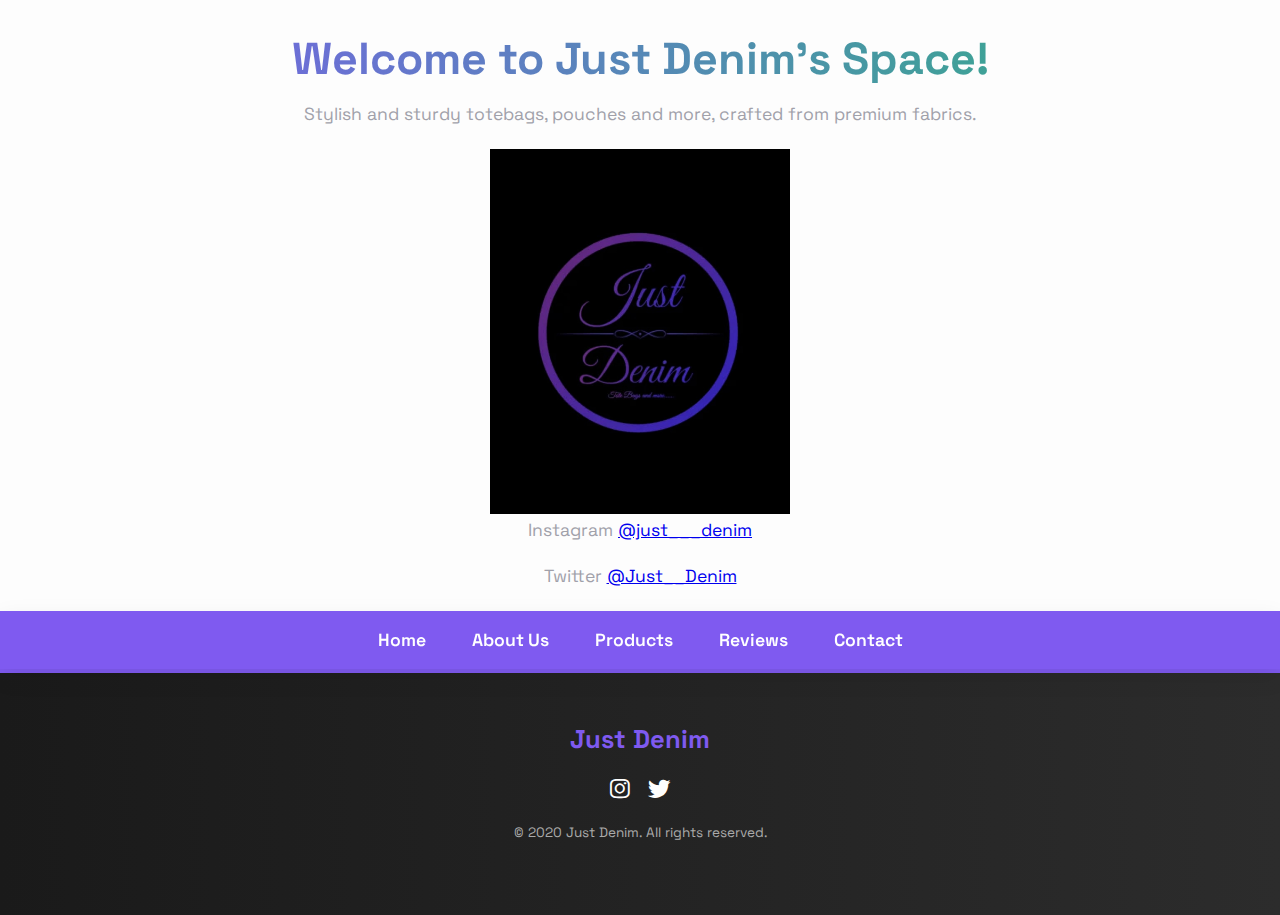
<file: index.html>
<!DOCTYPE html>
<html lang="en">
<head>
  <meta charset="UTF-8">
  <meta name="viewport" content="width=device-width, initial-scale=1.0">
  <title>Just Denim | Totebags and more</title>
  <link rel="stylesheet" href="style.css">
  <link href="https://fonts.googleapis.com/css2?family=Inter:wght@400;600;700&display=swap" rel="stylesheet">
  <!-- Font Awesome CDN -->
<link rel="stylesheet" href="https://cdnjs.cloudflare.com/ajax/libs/font-awesome/6.5.0/css/all.min.css">

</head>
<body class="home">
  <h1>Welcome to Just Denim's Space!</h1>
  <p>Stylish and sturdy totebags, pouches and more, crafted from premium fabrics.</p>

  <img src="JustDenim Logo.jpeg" alt="Just Denim | Totebags and more" width="300"> 

  <section class="social-media">
  <p>
    <span class="icon">Instagram</span>
    <a href="https://www.instagram.com/just___denim?igsh=aHY3M2oyeTFvMDd0" target="_blank">@just___denim</a>
  </p>
  <p>
    <span class="icon">Twitter</span>
    <a href="https://x.com/just__denim?s=21" target="_blank">@Just__Denim</a>
  </p>
</section>

  <nav class="navbar">
  <ul>
    <li><a href="index.html">Home</a></li>
    <li><a href="about.html">About Us</a></li>
    <li><a href="products.html">Products</a></li>
    <li><a href="reviews.html">Reviews</a></li>
    <li><a href="contact.html">Contact</a></li>
  </ul>
</nav>

  <footer>
  <div class="footer-brand">Just Denim</div>
  <div class="footer-socials">
    <a href="https://instagram.com/just___denim" target="_blank" title="Instagram">
      <i class="fa-brands fa-instagram"></i>
    </a>
    <a href="https://twitter.com/Just__Denim" target="_blank" title="Twitter">
      <i class="fa-brands fa-twitter"></i>
    </a>
  </div>
  <p>&copy; 2020 Just Denim. All rights reserved.</p>
</footer>

</body>
</html>
</file>
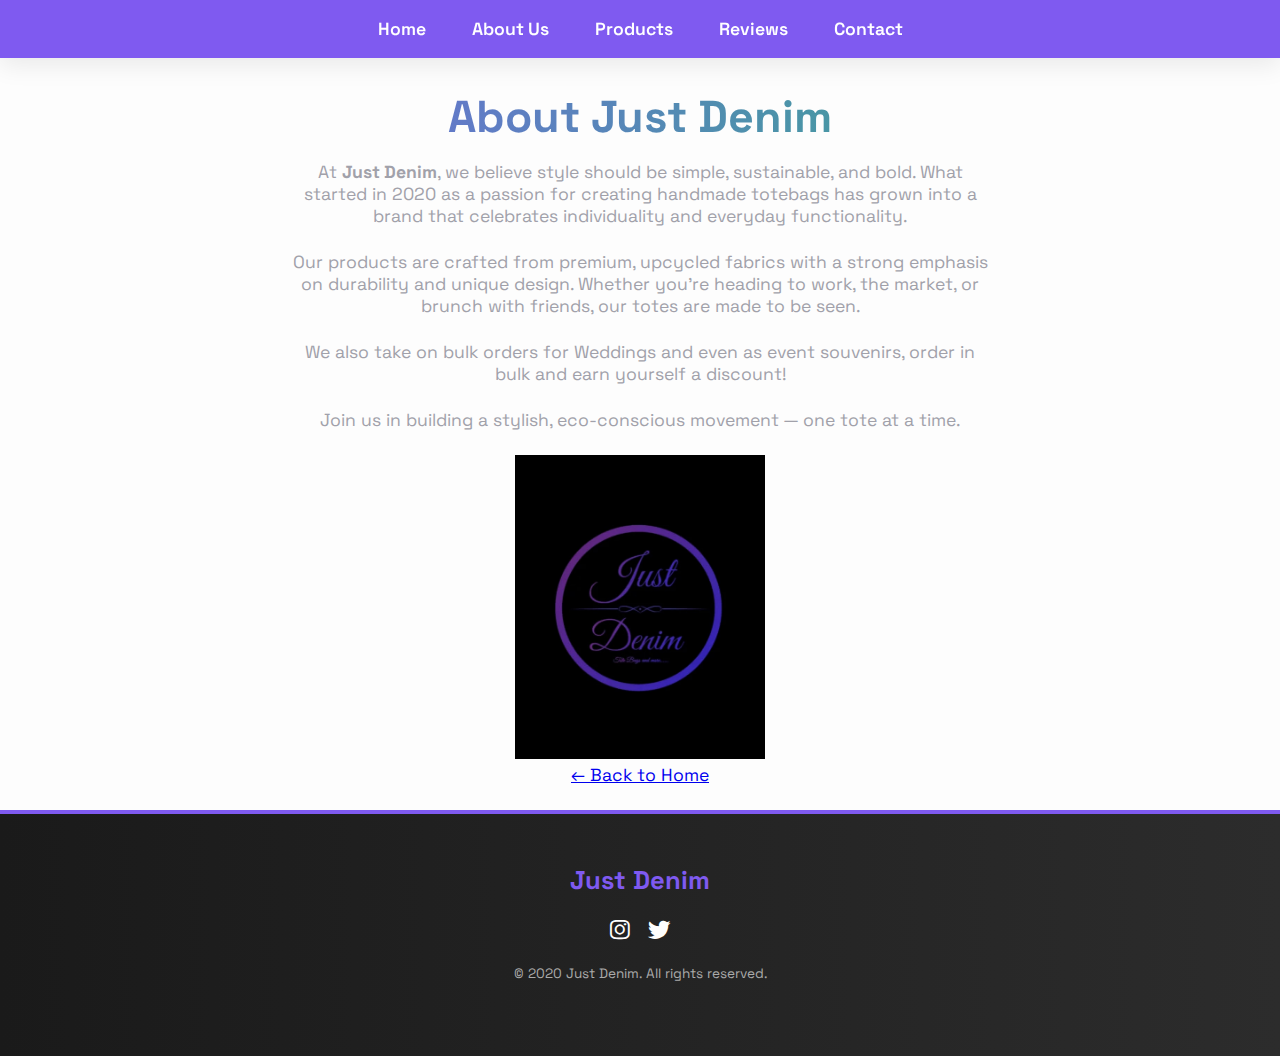
<file: about.html>
<!DOCTYPE html>
<html lang="en">
<head>
  <meta charset="UTF-8" />
  <meta name="viewport" content="width=device-width, initial-scale=1.0"/>
  <title>About Us | Just Denim</title>
  <link rel="stylesheet" href="style.css" />
  <link href="https://fonts.googleapis.com/css2?family=Inter:wght@400;600;700&display=swap" rel="stylesheet">
  <!-- Font Awesome CDN -->
<link rel="stylesheet" href="https://cdnjs.cloudflare.com/ajax/libs/font-awesome/6.5.0/css/all.min.css">

</head>
<body>

  <nav class="navbar">
    <ul>
      <li><a href="index.html">Home</a></li>
       <li><a href="about.html">About Us</a></li>
      <li><a href="products.html">Products</a></li>
      <li><a href="reviews.html">Reviews</a></li>
      <li><a href="contact.html">Contact</a></li>
    </ul>
  </nav>

  <h1>About Just Denim</h1>
  
  <section>
    <p>
      At <strong>Just Denim</strong>, we believe style should be simple, sustainable, and bold. What started in 2020 as a passion for creating handmade totebags has grown into a brand that celebrates individuality and everyday functionality.
    </p>

    <p>
      Our products are crafted from premium, upcycled fabrics with a strong emphasis on durability and unique design. Whether you're heading to work, the market, or brunch with friends, our totes are made to be seen.
    </p>

    <p>
        We also take on bulk orders for Weddings and even as event souvenirs, order in bulk and earn yourself a discount!
    </p>

    <p>
      Join us in building a stylish, eco-conscious movement — one tote at a time.
    </p>
    
    <img src="JustDenim Logo.jpeg" alt="Just Denim brand logo" width="250">
  </section>

  <p><a href="index.html">← Back to Home</a></p>

 <footer>
  <div class="footer-brand">Just Denim</div>
  <div class="footer-socials">
    <a href="https://instagram.com/just___denim" target="_blank" title="Instagram">
      <i class="fa-brands fa-instagram"></i>
    </a>
    <a href="https://twitter.com/Just__Denim" target="_blank" title="Twitter">
      <i class="fa-brands fa-twitter"></i>
    </a>
  </div>
  <p>&copy; 2020 Just Denim. All rights reserved.</p>
</footer>


</body>
</html>
</file>
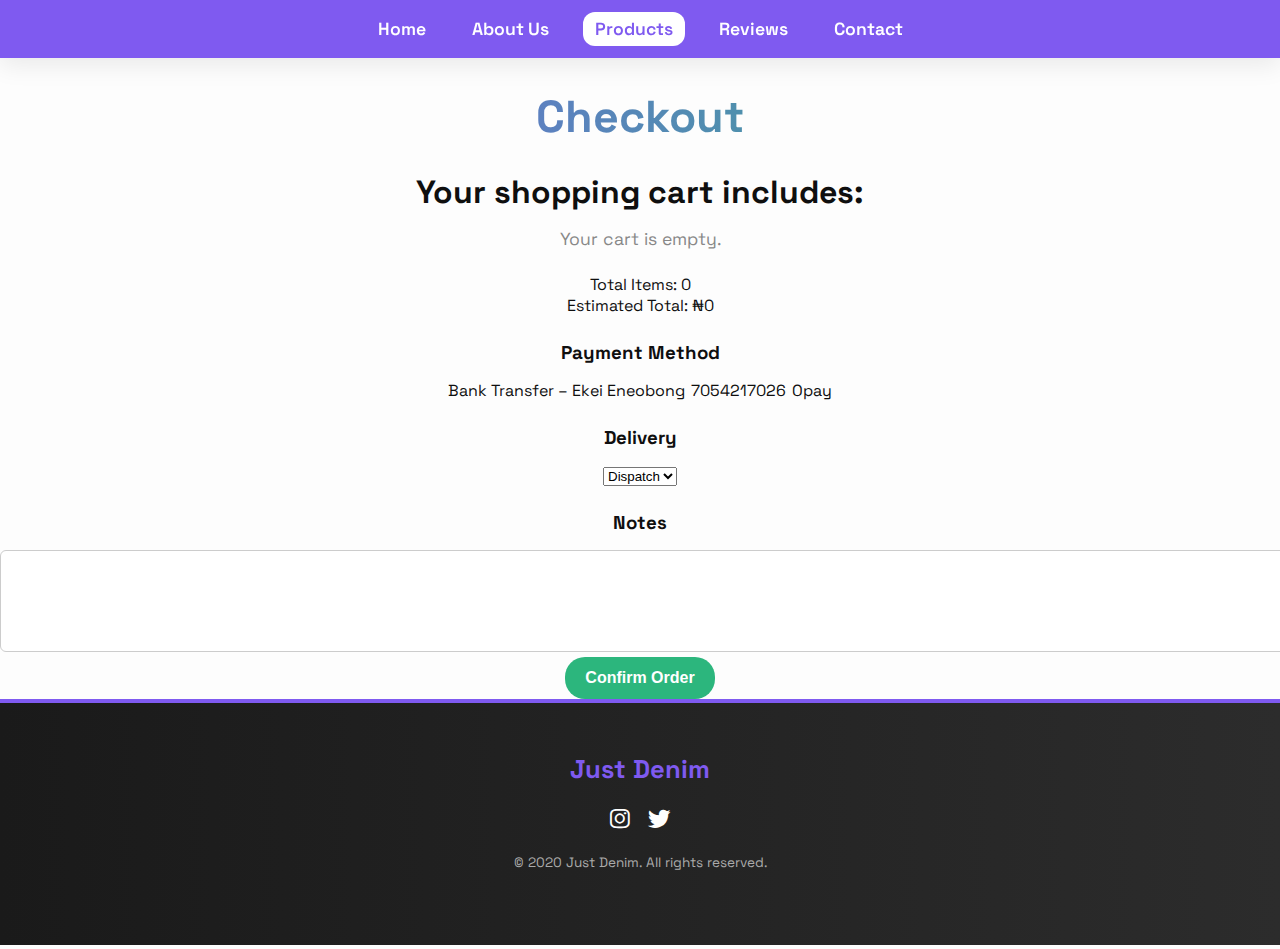
<file: checkout.html>
<!DOCTYPE html>
<html lang="en">
<head>
  <meta charset="UTF-8" />
  <meta name="viewport" content="width=device-width, initial-scale=1.0"/>
  <title>Checkout | Just Denim</title>
  <link rel="stylesheet" href="style.css">
  <link href="https://fonts.googleapis.com/css2?family=Inter:wght@400;600;700&display=swap" rel="stylesheet">
  <link rel="stylesheet" href="https://cdnjs.cloudflare.com/ajax/libs/font-awesome/6.5.0/css/all.min.css"/>
  <style>
    .product-grid { display: flex; flex-wrap: wrap; justify-content: center; gap: 30px; }
    .product-card { text-align: center; max-width: 220px; }
    .product-card img { width: 200px; height: 200px; object-fit: cover; border-radius: 10px; box-shadow: 0 2px 8px rgba(0,0,0,.1); }
    .product-card input { margin-top: 10px; padding: 8px; width: 100%; border-radius: 6px; border: 1px solid #ccc; }
    .page-header { display: flex; justify-content: space-between; align-items: center; padding: 0 20px; }
    .cart-button { background: #007acc; color: #fff; border: none; border-radius: 8px; font-weight: 600; padding: 10px 18px; cursor: pointer; }
    .cart-button:hover { background: #005f99; }
    .modal { display: none; position: fixed; inset: 0; background: rgba(0,0,0,.5); z-index: 999; }
    .modal-content { background: #fff; margin: 10% auto; padding: 20px; border-radius: 10px; max-width: 400px; }
    .close { float: right; font-size: 20px; cursor: pointer; }
  </style>
</head>
<body>
  <nav class="navbar">
    <ul>
      <li><a href="index.html">Home</a></li>
      <li><a href="about.html">About Us</a></li>
      <li><a href="products.html" class="active">Products</a></li>
      <li><a href="reviews.html">Reviews</a></li>
      <li><a href="contact.html">Contact</a></li>
    </ul>
  </nav>

  <h1>Checkout</h1>

  <div class="checkout-container">
    <h2>Your shopping cart includes:</h2>
    <div id="designList"></div>

    <div class="summary">
      Total Items: <span id="totalItems">0</span><br>
      Estimated Total: ₦<span id="totalCost">0</span>
    </div>

    <h3 style="margin-top:25px">Payment Method</h3>
    Bank Transfer – Ekei Eneobong  7054217026  Opay

    <h3 style="margin-top:25px">Delivery</h3>
    <select id="delivery">
      <option value="Dispatch">Dispatch</option>
      <option value="Pickup">Pickup</option>
    </select>

    <h3 style="margin-top:25px">Notes</h3>
    <textarea id="notes" rows="4" style="width:100%;border-radius:6px;border:1px solid #ccc"></textarea>

    <button class="primary" onclick="confirmOrder()">Confirm Order</button>
  </div>

  <footer>
    <div class="footer-brand">Just Denim</div>
    <div class="footer-socials">
      <a href="https://instagram.com/just___denim" target="_blank"><i class="fa-brands fa-instagram"></i></a>
      <a href="https://twitter.com/Just__Denim" target="_blank"><i class="fa-brands fa-twitter"></i></a>
    </div>
    <p>&copy; 2020 Just Denim. All rights reserved.</p>
  </footer>

<script>
let cart = JSON.parse(localStorage.getItem('justDenimCart') || '[]');
const listDiv = document.getElementById('designList');

function render() {
  if (!cart.length) {
    listDiv.innerHTML = '<p style="color:#888">Your cart is empty.</p>';
    document.getElementById('totalItems').textContent = '0';
    document.getElementById('totalCost').textContent = '0';
    return;
  }

  listDiv.innerHTML = cart.map((item, i) => `
    <div class="design-entry">
      <input value="${item.note}" onchange="cart[${i}].note = this.value; save();" />
      <button onclick="remove(${i})">&times;</button>
    </div>
    <div style="font-size:14px;margin-bottom:10px;color:#007acc;">
      <strong>${item.label}</strong> — ₦${item.price.toLocaleString()}
    </div>
  `).join('');

  document.getElementById('totalItems').textContent = cart.length;
  const totalPrice = cart.reduce((sum, item) => sum + (item.price || 0), 0);
  document.getElementById('totalCost').textContent = totalPrice.toLocaleString();
}

function remove(idx) {
  cart.splice(idx, 1);
  save();
}

function save() {
  localStorage.setItem('justDenimCart', JSON.stringify(cart));
  render();
}

render();

function confirmOrder() {
  if (cart.length === 0) {
    alert('Cart empty 🙃');
    return;
  }
  const method = document.getElementById('delivery').value;
  alert(`✅ Order confirmed!\nItems: ${cart.length}\nDelivery: ${method}`);
  localStorage.removeItem('justDenimCart');
  window.location = 'index.html';
}
</script>

</body>
</html>
</file>
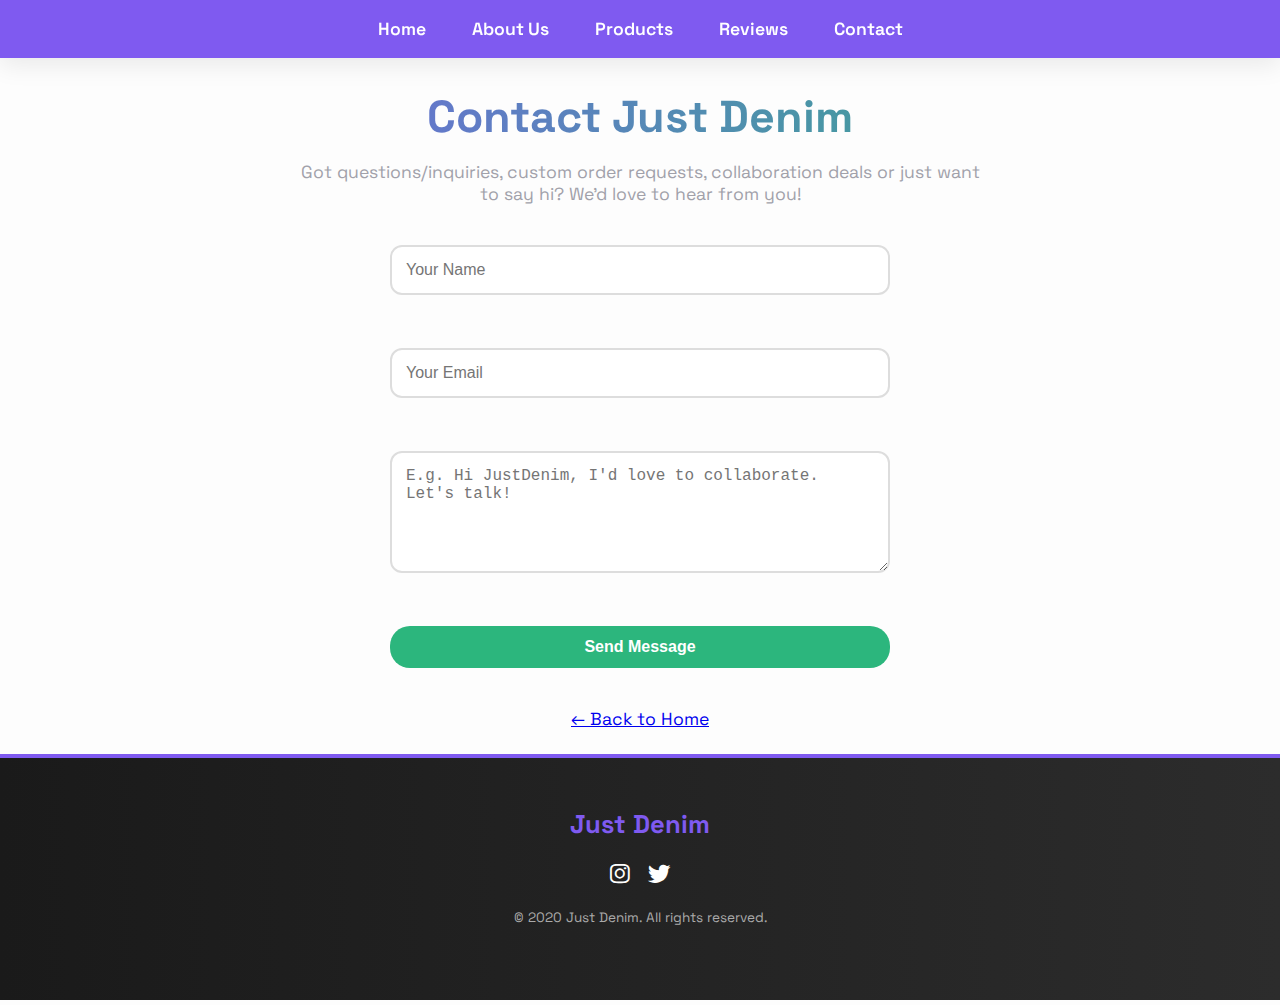
<file: contact.html>
<!DOCTYPE html>
<html lang="en">
<head>
  <meta charset="UTF-8">
  <meta name="viewport" content="width=device-width, initial-scale=1.0">
  <title>Contact Us | Just Denim</title>
  <link rel="stylesheet" href="style.css">
  <link href="https://fonts.googleapis.com/css2?family=Inter:wght@400;600;700&display=swap" rel="stylesheet">
  <!-- Font Awesome CDN -->
<link rel="stylesheet" href="https://cdnjs.cloudflare.com/ajax/libs/font-awesome/6.5.0/css/all.min.css">

</head>
<body>

    <nav class="navbar">
    <ul>
      <li><a href="index.html">Home</a></li>
       <li><a href="about.html">About Us</a></li>
      <li><a href="products.html">Products</a></li>
      <li><a href="reviews.html">Reviews</a></li>
      <li><a href="contact.html">Contact</a></li>
    </ul>
  </nav>
  
  <h1>Contact Just Denim</h1>

  <p>Got questions/inquiries, custom order requests, collaboration deals or just want to say hi? We'd love to hear from you!</p>

  <form action="https://formsubmit.co/missekei98@gmail.com" method="POST">
  <input type="text" name="name" placeholder="Your Name" required><br>
  <input type="email" name="email" placeholder="Your Email" required><br>
  <textarea name="message" placeholder="E.g. Hi JustDenim, I'd love to collaborate. Let's talk!" rows="5" required></textarea><br>

  <!-- Optional: Redirect to thank you page -->
  <input type="hidden" name="_next" value="https://bonggx.github.io/Just-Denim/thankyou.html">

  <!-- Optional: Disable Captcha -->
  <input type="hidden" name="_captcha" value="false">

  <button type="submit">Send Message</button>
</form>
  <p><a href="index.html">← Back to Home</a></p>

   <footer>
  <div class="footer-brand">Just Denim</div>
  <div class="footer-socials">
    <a href="https://instagram.com/just___denim" target="_blank" title="Instagram">
      <i class="fa-brands fa-instagram"></i>
    </a>
    <a href="https://twitter.com/Just__Denim" target="_blank" title="Twitter">
      <i class="fa-brands fa-twitter"></i>
    </a>
  </div>
  <p>&copy; 2020 Just Denim. All rights reserved.</p>
</footer>

<script>
  function handleSubmit(e) {
    e.preventDefault(); // Prevent form from refreshing the page
    // Optionally, you can collect form data here
    window.location.href = 'thankyou.html';
    return false;
  }
</script>

</body>
</html>
</file>
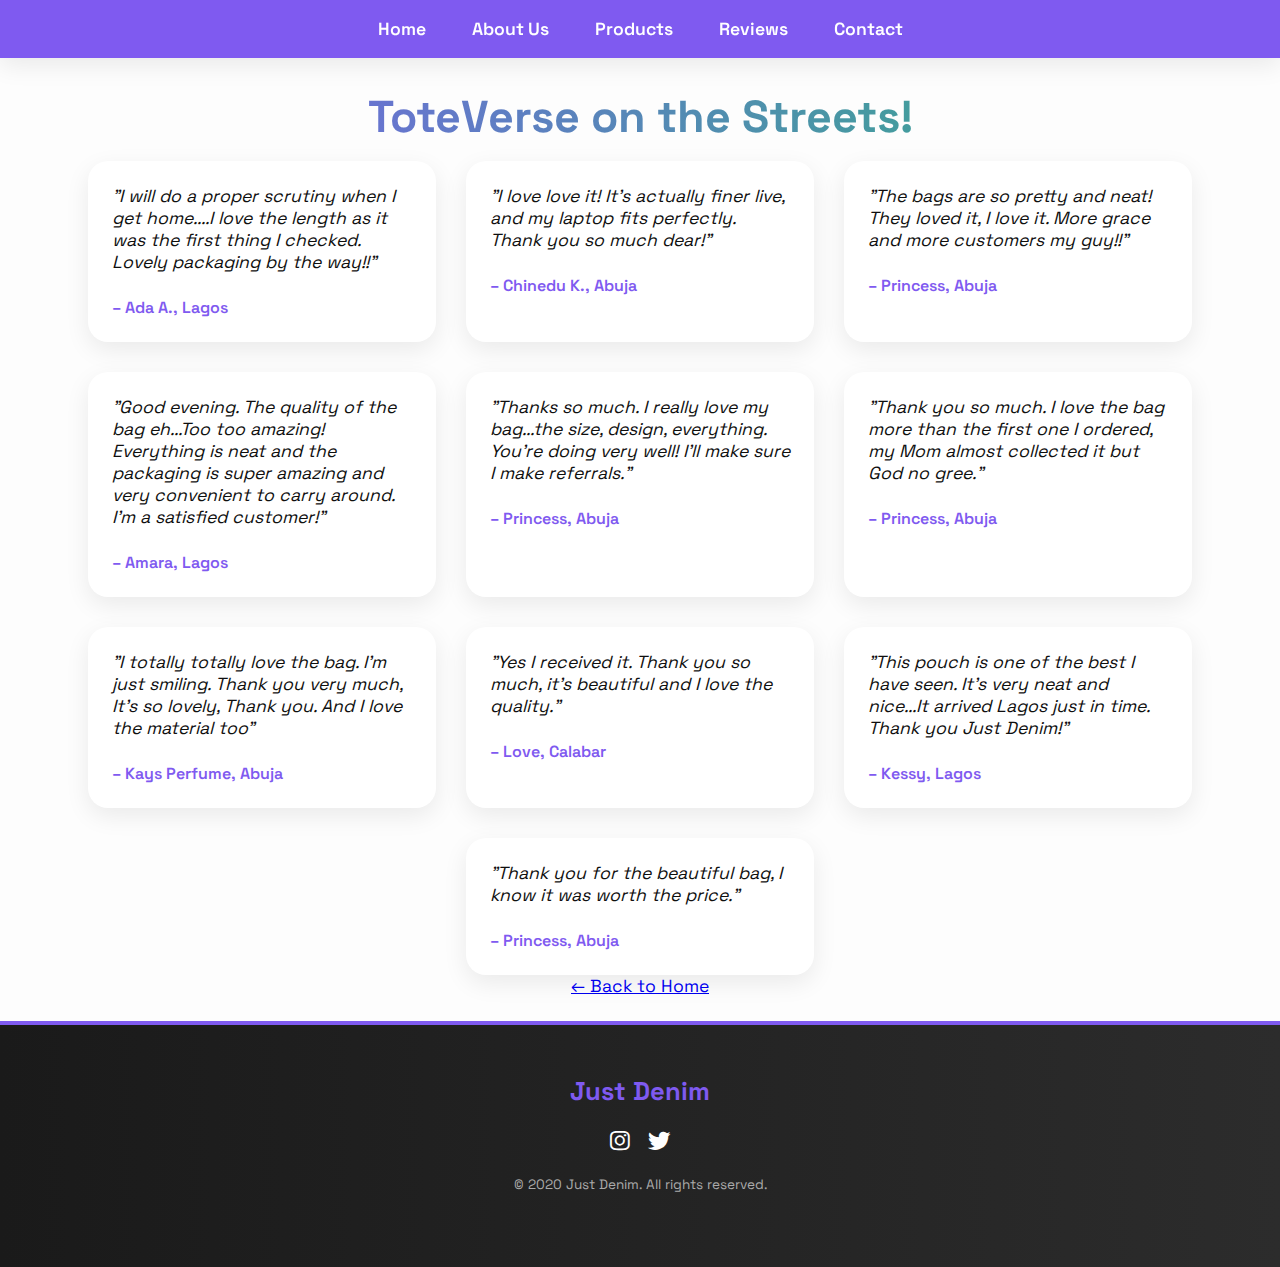
<file: reviews.html>
<!DOCTYPE html>
<html lang="en">
<head>
  <meta charset="UTF-8">
  <meta name="viewport" content="width=device-width, initial-scale=1.0">
  <title>Customer Reviews | Just Denim</title>
  <link rel="stylesheet" href="style.css">
  <link href="https://fonts.googleapis.com/css2?family=Inter:wght@400;600;700&display=swap" rel="stylesheet">
  <!-- Font Awesome CDN -->
<link rel="stylesheet" href="https://cdnjs.cloudflare.com/ajax/libs/font-awesome/6.5.0/css/all.min.css">

</head>
<body>

  <nav class="navbar">
    <ul>
      <li><a href="index.html">Home</a></li>
      <li><a href="about.html">About Us</a></li>
      <li><a href="products.html">Products</a></li>
      <li><a href="reviews.html">Reviews</a></li>
      <li><a href="contact.html">Contact</a></li>
    </ul>
  </nav>

  <h1>ToteVerse on the Streets!</h1>

  <section class="reviews">
    <div class="review-card">
      <p>"I will do a proper scrutiny when I get home....I love the length as it was the first thing I checked. Lovely packaging by the way!!"</p>
      <strong>– Ada A., Lagos</strong>
    </div>

    <div class="review-card">
      <p>"I love love it! It's actually finer live, and my laptop fits perfectly. Thank you so much dear!"</p>
      <strong>– Chinedu K., Abuja</strong>
    </div>

    <div class="review-card">
      <p>"The bags are so pretty and neat! They loved it, I love it. More grace and more customers my guy!!"</p>
      <strong>– Princess, Abuja</strong>
    </div>

    <div class="review-card">
      <p>"Good evening. The quality of the bag eh...Too too amazing! Everything is neat and the packaging is super amazing and very convenient to carry around. I'm a satisfied customer!"</p>
      <strong>– Amara, Lagos</strong>
    </div>

    <div class="review-card">
      <p>"Thanks so much. I really love my bag...the size, design, everything. You're doing very well! I'll make sure I make referrals."</p>
      <strong>– Princess, Abuja</strong>
    </div>

    <div class="review-card">
      <p>"Thank you so much. I love the bag more than the first one I ordered, my Mom almost collected it but God no gree."</p>
      <strong>– Princess, Abuja</strong>
    </div>

    <div class="review-card">
      <p>"I totally totally love the bag. I'm just smiling. Thank you very much, It's so lovely, Thank you. And I love the material too"</p>
      <strong>– Kays Perfume, Abuja</strong>
    </div>

    <div class="review-card">
      <p>"Yes I received it. Thank you so much, it's beautiful and I love the quality."</p>
      <strong>– Love, Calabar</strong>
    </div>

    <div class="review-card">
      <p>"This pouch is one of the best I have seen. It's very neat and nice...It arrived Lagos just in time. Thank you Just Denim!"</p>
      <strong>– Kessy, Lagos</strong>
    </div>

    <div class="review-card">
      <p>"Thank you for the beautiful bag, I know it was worth the price."</p>
      <strong>– Princess, Abuja</strong>
    </div>
  </section>

  <p><a href="index.html">← Back to Home</a></p>
 <footer>
  <div class="footer-brand">Just Denim</div>
  <div class="footer-socials">
    <a href="https://instagram.com/just___denim" target="_blank" title="Instagram">
      <i class="fa-brands fa-instagram"></i>
    </a>
    <a href="https://twitter.com/Just__Denim" target="_blank" title="Twitter">
      <i class="fa-brands fa-twitter"></i>
    </a>
  </div>
  <p>&copy; 2020 Just Denim. All rights reserved.</p>
</footer>


</body>
</html>
</file>
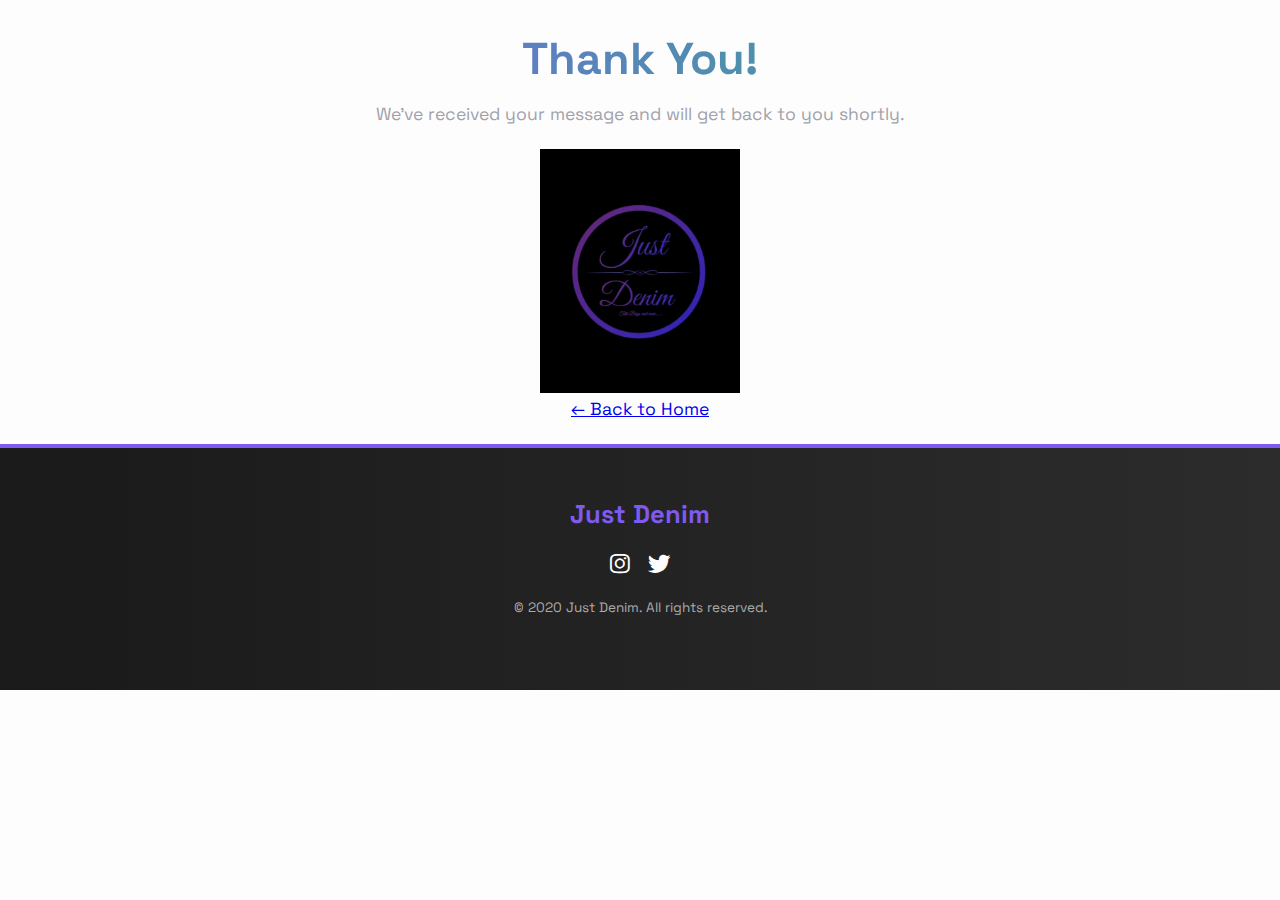
<file: thankyou.html>
<!DOCTYPE html>
<html lang="en">
<head>
  <meta charset="UTF-8">
  <meta name="viewport" content="width=device-width, initial-scale=1.0">
  <title>Thank You | Just Denim</title>
  <link rel="stylesheet" href="style.css">
  <link href="https://fonts.googleapis.com/css2?family=Inter:wght@400;600;700&display=swap" rel="stylesheet">
  <!-- Font Awesome CDN -->
<link rel="stylesheet" href="https://cdnjs.cloudflare.com/ajax/libs/font-awesome/6.5.0/css/all.min.css">

</head>
<body>
  <h1>Thank You!</h1>

  <p>We've received your message and will get back to you shortly.</p>
  <img src="JustDenim Logo.jpeg" alt="Just Denim Logo" width="200">

  <p><a href="index.html">← Back to Home</a></p>

  <footer>
  <div class="footer-brand">Just Denim</div>
  <div class="footer-socials">
    <a href="https://instagram.com/just___denim" target="_blank" title="Instagram">
      <i class="fa-brands fa-instagram"></i>
    </a>
    <a href="https://twitter.com/Just__Denim" target="_blank" title="Twitter">
      <i class="fa-brands fa-twitter"></i>
    </a>
  </div>
  <p>&copy; 2020 Just Denim. All rights reserved.</p>
</footer>
</body>
</html>
</file>
<file: style.css>
/* ========== IMPORTS & ROOT ========== */
@import url('https://fonts.googleapis.com/css2?family=Space+Grotesk:wght@400;600;700&display=swap');

:root {
  --primary: #7f5af0; /* Just Denim Purple */
  --accent: #2cb67d;  /* Energetic Green */
  --text: #0f0f0f;
  --muted: #a1a1aa;
  --bg: #fdfdfd;
  --card: #ffffff;
  --hover: #f0f0f0;
  --radius: 20px;
  --shadow: 0 8px 24px rgba(0,0,0,0.08);
}

body {
  margin: 0;
  font-family: 'Space Grotesk', sans-serif;
  background-color: var(--bg);
  color: var(--text);
  scroll-behavior: smooth;
  text-align: center;
}

/* ========== HEADINGS ========== */
h1, h2, h3 {
  font-weight: 700;
  margin-bottom: 16px;
}

h1 {
  font-size: 2.8rem;
  color: var(--primary);
  background: linear-gradient(to right, var(--primary), var(--accent));
  -webkit-background-clip: text;
  color: transparent;
}

h2 {
  font-size: 2rem;
  color: var(--text);
}

p {
  font-size: 1.1rem;
  color: var(--muted);
  max-width: 700px;
  margin: 0 auto 1.5rem;
}

/* ========== NAVBAR ========== */
.navbar {
  background: var(--primary);
  padding: 18px 30px;
  display: flex;
  justify-content: center;
  position: sticky;
  top: 0;
  z-index: 1000;
  box-shadow: var(--shadow);
}

.navbar ul {
  list-style: none;
  display: flex;
  gap: 22px;
  margin: 0;
  padding: 0;
}

.navbar li a {
  color: white;
  text-decoration: none;
  font-weight: 600;
  font-size: 1.1rem;
  position: relative;
  padding: 6px 12px;
  border-radius: 12px;
  transition: all 0.3s ease;
}

.navbar li a:hover,
.navbar li a.active {
  background-color: white;
  color: var(--primary);
}

/* ========== HERO IMAGE ========== */
.hero-img {
  width: 100%;
  max-height: 400px;
  object-fit: cover;
  border-radius: 0 0 var(--radius) var(--radius);
  margin-bottom: 40px;
  box-shadow: var(--shadow);
}

/* ========== BUTTONS ========== */
button,
.btn,
.add-to-cart {
  background: var(--accent);
  color: white;
  padding: 12px 20px;
  font-weight: bold;
  border: none;
  border-radius: var(--radius);
  cursor: pointer;
  font-size: 1rem;
  transition: background 0.3s ease, transform 0.2s ease;
}

button:hover,
.btn:hover,
.add-to-cart:hover {
  background: #1e9b6d;
  transform: scale(1.05);
}

/* ========== PRODUCT GRID ========== */
.product-grid {
  display: flex;
  flex-wrap: wrap;
  justify-content: center;
  gap: 30px;
  margin: 40px auto;
  max-width: 1200px;
  padding: 0 20px;
}

.product-card {
  background: var(--card);
  border-radius: var(--radius);
  box-shadow: var(--shadow);
  width: 260px;
  padding: 20px;
  text-align: center;
  transition: transform 0.3s ease;
}

.product-card:hover {
  transform: translateY(-8px);
}

.product-card img {
  width: 100%;
  height: 250px;
  object-fit: cover;
  border-radius: 14px;
  margin-bottom: 15px;
}

.product-card input[type="text"] {
  width: 100%;
  padding: 10px;
  margin-bottom: 12px;
  border: 1px solid #ccc;
  border-radius: 10px;
  font-size: 1rem;
}

/* ========== REVIEW CARDS ========== */
.reviews {
  display: flex;
  flex-wrap: wrap;
  justify-content: center;
  gap: 30px;
  max-width: 1200px;
  margin: 0 auto;
}

.review-card {
  background: var(--card);
  border-radius: var(--radius);
  box-shadow: var(--shadow);
  padding: 24px;
  width: 300px;
  text-align: left;
  transition: all 0.3s ease;
}

.review-card:hover {
  transform: translateY(-5px);
}

.review-card p {
  font-style: italic;
  color: var(--text);
}

.review-card strong {
  display: block;
  margin-top: 10px;
  color: var(--primary);
  font-weight: 600;
}

/* ========== FORMS ========== */
form {
  max-width: 500px;
  margin: 40px auto;
  display: flex;
  flex-direction: column;
  gap: 16px;
}

input, textarea {
  padding: 14px;
  border: 2px solid #ddd;
  border-radius: 12px;
  font-size: 16px;
}

/* ========== PAGE HEADER + CART ========== */
.page-header {
  display: flex;
  justify-content: space-between;
  align-items: center;
  padding: 30px;
  flex-wrap: wrap;
}

.cart-button-top {
  background: var(--primary);
  color: white;
  padding: 10px 18px;
  font-weight: 600;
  border: none;
  border-radius: 10px;
  cursor: pointer;
  font-size: 1rem;
  transition: background 0.3s ease;
}

.cart-button-top:hover {
  background: #5c44e4;
}

#cart-count {
  font-weight: normal;
  font-size: 0.9rem;
  margin-left: 5px;
}

/* ========== FOOTER ========== */
footer {
  background: linear-gradient(to right, #1a1a1a, #2c2c2c);
  color: #fefefe;
  padding: 50px 20px;
  text-align: center;
  font-size: 0.95rem;
  border-top: 4px solid var(--primary);
}

.footer-brand {
  font-size: 1.6rem;
  font-weight: 700;
  margin-bottom: 12px;
  color: var(--primary);
}

.footer-socials {
  display: flex;
  justify-content: center;
  gap: 18px;
  margin: 20px 0;
}

.footer-socials a {
  color: #fefefe;
  font-size: 1.4rem;
  transition: transform 0.3s ease, color 0.3s ease;
}

.footer-socials a:hover {
  color: var(--accent);
  transform: scale(1.2);
}

footer p {
  color: #aaa;
  font-size: 0.85rem;
  margin-top: 10px;
}
</file>
